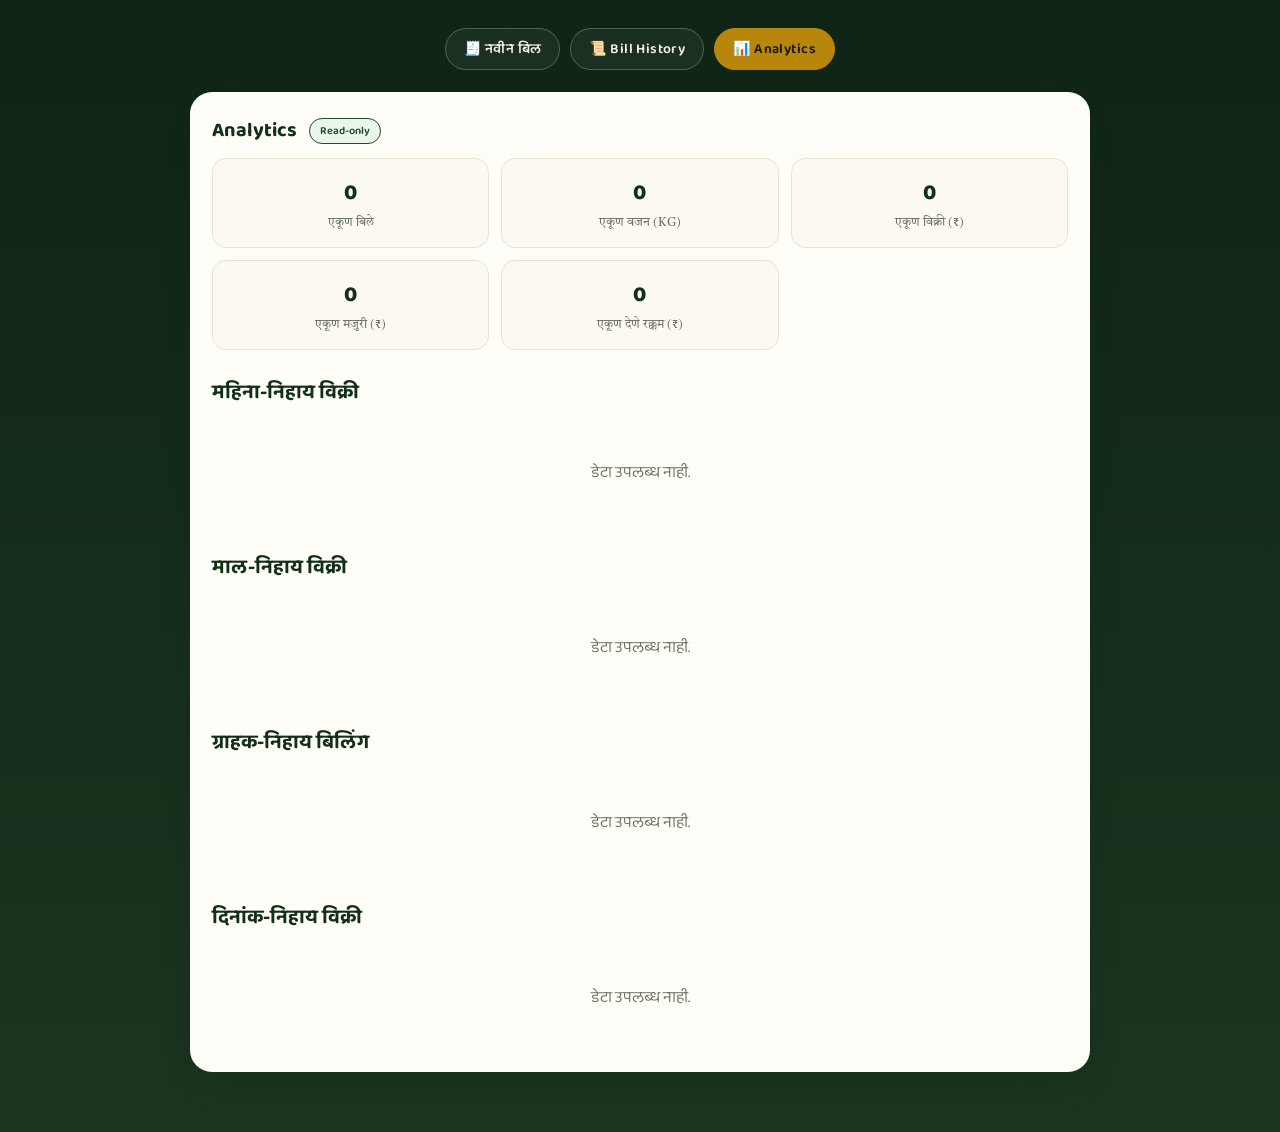
<file: analytics.html>
<!DOCTYPE html>
<html lang="mr">
<head>
<meta charset="UTF-8" />
<meta name="viewport" content="width=device-width, initial-scale=1.0" />
<title>Analytics — बागवान फ्रूट सप्लायर्स</title>
<link rel="stylesheet" href="css/style.css" />
<link rel="stylesheet" href="css/history.css" />
<link rel="stylesheet" href="css/analytics.css" />
<link rel="stylesheet" href="css/responsive.css" />
</head>
<body data-page="analytics">
<div class="app-shell">

  <nav class="top-nav">
    <a href="index.html" data-page="bill">🧾 नवीन बिल</a>
    <a href="history.html" data-page="history">📜 Bill History</a>
    <a href="analytics.html" data-page="analytics">📊 Analytics</a>
  </nav>

  <div class="card">
    <h1 class="section-title" style="margin-top:0;">Analytics <span class="readonly-badge">Read-only</span></h1>
    <div id="statGrid" class="stat-grid"></div>

    <h2 class="section-title">महिना-निहाय विक्री</h2>
    <div id="monthTable"></div>

    <h2 class="section-title">माल-निहाय विक्री</h2>
    <div id="productTable"></div>

    <h2 class="section-title">ग्राहक-निहाय बिलिंग</h2>
    <div id="customerTable"></div>

    <h2 class="section-title">दिनांक-निहाय विक्री</h2>
    <div id="dateTable"></div>
  </div>
</div>

<!-- Firebase and auth disabled for local-only mode -->
<script src="js/storage.js"></script>
<script src="js/analytics.js"></script>
<script src="js/app.js"></script>
</body>
</html>
</file>
<file: css/style.css>
@import url('https://fonts.googleapis.com/css2?family=Tiro+Devanagari+Marathi:ital@0;1&family=Baloo+2:wght@500;600;700;800&family=EB+Garamond:ital@1&display=swap');

:root {
  --forest: #1f4d2c;
  --forest-dark: #123018;
  --leaf: #3d8b4a;
  --red: #c0272d;
  --gold: #b8860b;
  --paper: #fffdf8;
  --paper-edge: #eae3d3;
  --ink: #22271f;
  --muted: #6b7263;
  --line: #cfc6ac;
  --error: #c0272d;
  --success: #1f4d2c;
  --shadow: 0 18px 40px -20px rgba(20, 30, 15, 0.35);
  --radius-lg: 22px;
  --radius-md: 12px;
  --font-mr: 'Tiro Devanagari Marathi', 'Noto Sans Devanagari', serif;
  --font-display: 'Baloo 2', 'Tiro Devanagari Marathi', sans-serif;
  --font-script: 'EB Garamond', serif;
}

* {
  box-sizing: border-box;
}

html, body {
  margin: 0;
  padding: 0;
}

body {
  font-family: var(--font-mr);
  background: linear-gradient(180deg, #0f2415 0%, #1a3520 100%);
  color: var(--ink);
  min-height: 100vh;
  padding: 28px 16px 60px;
}

.app-shell {
  max-width: 900px;
  margin: 0 auto;
}

.top-nav {
  display: flex;
  justify-content: center;
  gap: 10px;
  margin-bottom: 22px;
  flex-wrap: wrap;
}

.top-nav a {
  color: #f4efe0;
  text-decoration: none;
  font-family: var(--font-display);
  font-weight: 600;
  font-size: 14px;
  letter-spacing: 0.03em;
  padding: 9px 18px;
  border-radius: 999px;
  border: 1px solid rgba(244, 239, 224, 0.25);
  background: rgba(255, 255, 255, 0.05);
  transition: background 0.2s ease, transform 0.15s ease;
}

.top-nav a.active {
  background: var(--gold);
  border-color: var(--gold);
  color: #1c1503;
}

.top-nav a:hover {
  background: rgba(255, 255, 255, 0.14);
  transform: translateY(-1px);
}

button {
  font-family: var(--font-display);
  cursor: pointer;
}

.btn {
  border: none;
  border-radius: 999px;
  padding: 12px 26px;
  font-weight: 700;
  font-size: 15px;
  letter-spacing: 0.02em;
  transition: transform 0.15s ease, box-shadow 0.15s ease, opacity 0.15s ease;
}

.btn:active {
  transform: scale(0.97);
}

.btn:disabled {
  opacity: 0.6;
  cursor: not-allowed;
  transform: none;
}

.btn-primary {
  background: linear-gradient(135deg, var(--red), #8f1c20);
  color: #fff8ee;
  box-shadow: 0 10px 24px -8px rgba(192, 39, 45, 0.55);
}

.btn-primary:hover:not(:disabled) {
  box-shadow: 0 14px 30px -10px rgba(192, 39, 45, 0.65);
}

.btn-outline {
  background: transparent;
  border: 1.5px solid var(--forest);
  color: var(--forest);
}

.btn-outline:hover {
  background: rgba(31, 77, 44, 0.08);
}

.btn-ghost {
  background: #f4efe0;
  color: var(--forest-dark);
  border: 1px solid var(--line);
}

.toast {
  position: fixed;
  left: 50%;
  bottom: -80px;
  transform: translateX(-50%);
  background: var(--forest-dark);
  color: #fff8ee;
  padding: 14px 22px;
  border-radius: 12px;
  font-family: var(--font-display);
  font-size: 14px;
  box-shadow: var(--shadow);
  z-index: 999;
  opacity: 0;
  transition: bottom 0.35s ease, opacity 0.35s ease;
  max-width: 90vw;
  text-align: center;
}

.toast.show {
  bottom: 26px;
  opacity: 1;
}

.toast.error {
  background: var(--error);
}

.online-status {
  font-family: var(--font-display);
  font-size: 12px;
  font-weight: 600;
  text-align: center;
  margin-bottom: 14px;
  letter-spacing: 0.03em;
}

.online-status.online {
  color: #a7e3b2;
}

.online-status.offline {
  color: #f2c94c;
}

.brand-credit {
  position: absolute;
  right: 14px;
  bottom: 10px;
  font-family: var(--font-script);
  font-style: italic;
  font-size: 11px;
  color: var(--muted);
  opacity: 0.85;
}

.card {
  background: var(--paper);
  border-radius: var(--radius-lg);
  box-shadow: var(--shadow);
  padding: 22px;
}

.section-title {
  font-family: var(--font-display);
  font-weight: 700;
  color: var(--forest-dark);
  font-size: 20px;
  margin: 26px 0 12px;
}

.empty-state {
  text-align: center;
  color: var(--muted);
  padding: 40px 10px;
  font-family: var(--font-display);
}
</file>
<file: css/history.css>
.search-input {
  width: 100%;
  border: 1.5px solid var(--line);
  border-radius: 12px;
  padding: 12px 16px;
  font-family: var(--font-mr);
  font-size: 14px;
  margin-bottom: 18px;
  background: #fbf9f2;
}

.search-input:focus {
  outline: none;
  border-color: var(--forest);
}

.history-list {
  display: flex;
  flex-direction: column;
  gap: 10px;
}

.history-row {
  display: grid;
  grid-template-columns: 1.4fr 1fr auto;
  align-items: center;
  gap: 12px;
  border: 1px solid var(--paper-edge);
  border-radius: 14px;
  padding: 14px 16px;
  background: #fdfcf7;
  transition: box-shadow 0.15s ease, transform 0.15s ease;
}

.history-row:hover {
  box-shadow: 0 8px 20px -12px rgba(20, 30, 15, 0.35);
  transform: translateY(-1px);
}

.hr-id {
  font-family: var(--font-display);
  font-weight: 700;
  color: var(--forest-dark);
  font-size: 13.5px;
}

.hr-name {
  font-weight: 700;
  font-size: 15px;
  margin: 2px 0;
}

.hr-meta {
  font-size: 12.5px;
  color: var(--muted);
}

.hr-amounts {
  font-size: 12.5px;
  line-height: 1.6;
  color: var(--ink);
}

.hr-payable {
  color: var(--red);
}

.btn-sm {
  padding: 8px 16px;
  font-size: 13px;
}

.modal {
  display: none;
  position: fixed;
  inset: 0;
  background: rgba(15, 24, 15, 0.6);
  align-items: flex-start;
  justify-content: center;
  padding: 30px 14px;
  overflow-y: auto;
  z-index: 100;
}

.modal-card {
  position: relative;
  background: #fff;
  border-radius: 20px;
  max-width: 720px;
  width: 100%;
  padding: 26px;
  box-shadow: var(--shadow);
}

.modal-close {
  position: absolute;
  top: 14px;
  right: 16px;
  border: none;
  background: #f1efe4;
  width: 32px;
  height: 32px;
  border-radius: 50%;
  font-size: 14px;
  color: var(--ink);
}

.detail-header {
  display: flex;
  justify-content: space-between;
  font-size: 14px;
  margin-bottom: 12px;
  font-family: var(--font-display);
  font-weight: 600;
  color: var(--forest-dark);
}

.detail-grid {
  display: grid;
  grid-template-columns: 1fr 1fr;
  gap: 8px 20px;
  font-size: 13.5px;
  border: 1px solid var(--paper-edge);
  border-radius: 12px;
  padding: 12px 16px;
}

.detail-totals {
  margin-top: 16px;
  display: flex;
  flex-direction: column;
  gap: 8px;
  font-size: 14px;
  border-top: 1px dashed var(--line);
  padding-top: 14px;
}

.detail-totals .payable b {
  color: var(--red);
  font-size: 16px;
}

.modal-actions {
  display: flex;
  justify-content: flex-end;
  margin-top: 16px;
}

@media (max-width: 600px) {
  .history-row {
    grid-template-columns: 1fr;
  }
  .hr-actions {
    text-align: right;
  }
  .detail-grid {
    grid-template-columns: 1fr;
  }
}
</file>
<file: css/analytics.css>
.readonly-badge {
  font-family: var(--font-display);
  font-size: 11px;
  font-weight: 600;
  color: var(--forest);
  background: #eaf6ec;
  border: 1px solid var(--forest);
  border-radius: 999px;
  padding: 3px 10px;
  vertical-align: middle;
  margin-left: 8px;
}

.stat-grid {
  display: grid;
  grid-template-columns: repeat(3, 1fr);
  gap: 12px;
  margin-bottom: 8px;
}

.stat-card {
  background: #fbf9f2;
  border: 1px solid var(--paper-edge);
  border-radius: 14px;
  padding: 16px 14px;
  text-align: center;
}

.stat-value {
  font-family: var(--font-display);
  font-weight: 800;
  font-size: 22px;
  color: var(--forest-dark);
}

.stat-label {
  font-size: 12px;
  color: var(--muted);
  margin-top: 4px;
}

.mini-table {
  width: 100%;
  border-collapse: collapse;
  font-size: 13.5px;
  margin-bottom: 6px;
}

.mini-table th {
  text-align: left;
  background: #f1efe4;
  padding: 8px 10px;
  font-weight: 700;
  color: var(--forest-dark);
}

.mini-table td {
  padding: 8px 10px;
  border-top: 1px solid var(--paper-edge);
}

.mini-table tr:hover td {
  background: #fbf9f2;
}

@media (max-width: 600px) {
  .stat-grid {
    grid-template-columns: repeat(2, 1fr);
  }
}
</file>
<file: css/responsive.css>
@media (max-width: 720px) {
  body {
    padding: 16px 8px 50px;
  }

  .bill-paper {
    padding: 18px 14px 14px;
    border-radius: 18px;
  }

  .bill-header {
    grid-template-columns: 1fr;
    text-align: center;
    gap: 8px;
  }

  .contact-block.right {
    text-align: center;
  }

  .contact-block.right .phone {
    justify-content: center;
  }

  .location-block {
    justify-content: center;
    text-align: center;
  }

  .customer-box {
    grid-template-columns: 1fr;
  }

  .date-row {
    justify-content: center;
  }

  .bill-footer-section {
    grid-template-columns: 1fr;
  }

  .total-line input {
    width: 45vw;
    max-width: 160px;
  }

  .bill-actions {
    flex-direction: column;
    align-items: stretch;
  }

  .bill-actions .btn {
    width: 100%;
  }
}

@media (max-width: 420px) {
  .fruit-strip {
    font-size: 22px;
  }

  .bill-table {
    font-size: 12px;
  }
}
</file>
